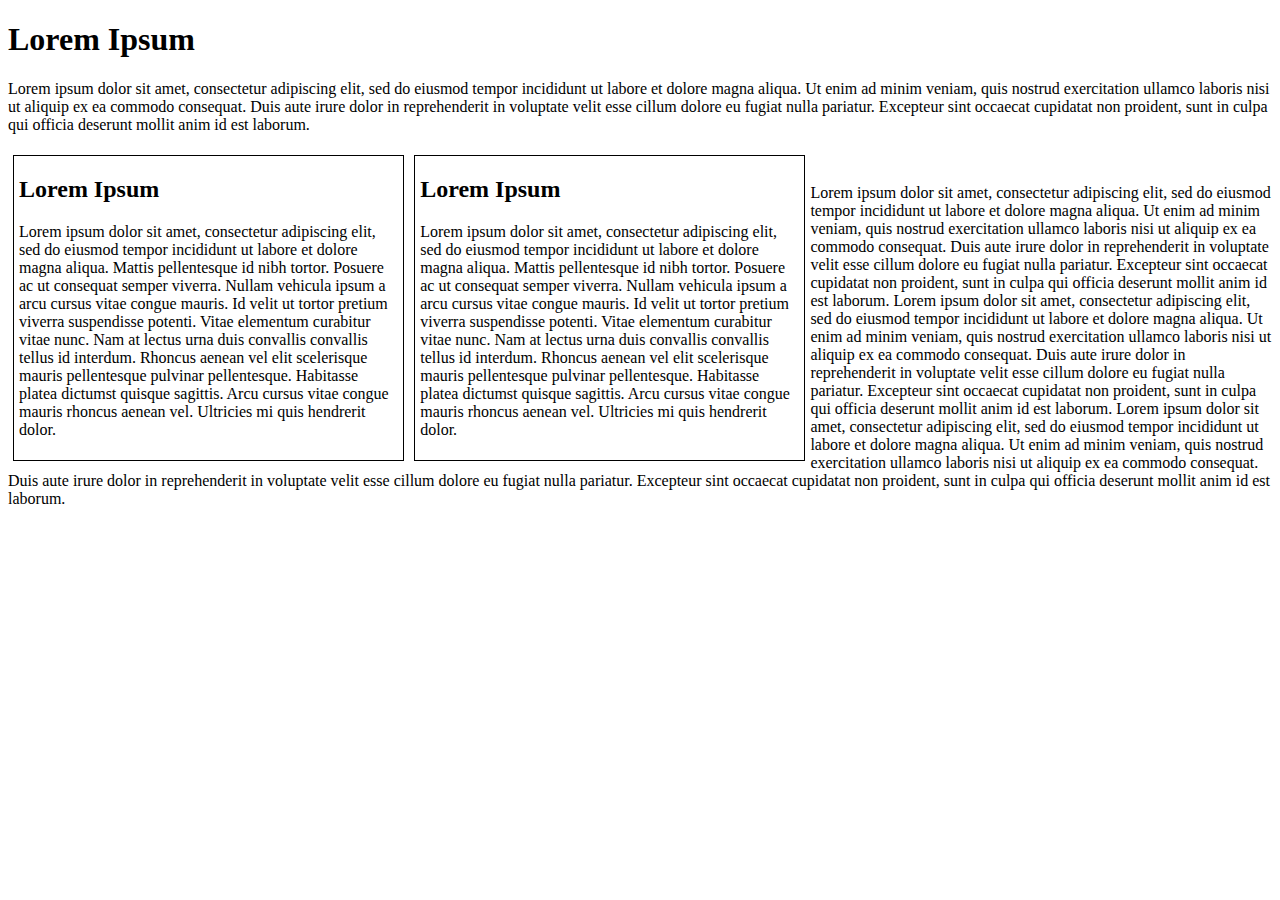
<file: Atividade-Float/index.html>
<!DOCTYPE html>
<html lang="pt-br">

<head>
    <meta charset="UTF-8">
    <meta http-equiv="X-UA-Compatible" content="IE=edge">
    <meta name="viewport" content="width=device-width, initial-scale=1.0">
    <title>Atividade float</title>

    <style>
        .div,
        #middle {
            display: inline;
            border: 1px solid black;
            padding: 0px 5px 5px 5px;
            margin: 5px;
            max-width: 30%;
            float: left;
        }

        #middle {
            padding: 0px;
            border: none;
            float: none;
        }
    </style>
</head>

<body>
    <h1>Lorem Ipsum</h1>
    <p>
        Lorem ipsum dolor sit amet, consectetur adipiscing elit, sed do eiusmod tempor incididunt ut labore et
        dolore
        magna aliqua. Ut enim ad minim veniam, quis nostrud exercitation ullamco laboris nisi ut aliquip ex ea
        commodo
        consequat. Duis aute irure dolor in reprehenderit in voluptate velit esse cillum dolore eu fugiat nulla
        pariatur. Excepteur sint occaecat cupidatat non proident, sunt in culpa qui officia deserunt mollit anim id
        est
        laborum.
    </p>

    <div class="div">
        <h2>Lorem Ipsum</h2>
        <p>
            Lorem ipsum dolor sit amet, consectetur adipiscing elit, sed do eiusmod tempor incididunt ut labore et
            dolore
            magna aliqua. Mattis pellentesque id nibh tortor. Posuere ac ut consequat semper viverra. Nullam vehicula
            ipsum
            a arcu cursus vitae congue mauris. Id velit ut tortor pretium viverra suspendisse potenti. Vitae elementum
            curabitur vitae nunc. Nam at lectus urna duis convallis convallis tellus id interdum. Rhoncus aenean vel
            elit
            scelerisque mauris pellentesque pulvinar pellentesque. Habitasse platea dictumst quisque sagittis. Arcu
            cursus
            vitae congue mauris rhoncus aenean vel. Ultricies mi quis hendrerit dolor.
        </p>
    </div>

    <div class="div">
        <h2>Lorem Ipsum</h2>
        <p>
            Lorem ipsum dolor sit amet, consectetur adipiscing elit, sed do eiusmod tempor incididunt ut labore et
            dolore
            magna aliqua. Mattis pellentesque id nibh tortor. Posuere ac ut consequat semper viverra. Nullam vehicula
            ipsum
            a arcu cursus vitae congue mauris. Id velit ut tortor pretium viverra suspendisse potenti. Vitae elementum
            curabitur vitae nunc. Nam at lectus urna duis convallis convallis tellus id interdum. Rhoncus aenean vel
            elit
            scelerisque mauris pellentesque pulvinar pellentesque. Habitasse platea dictumst quisque sagittis. Arcu
            cursus
            vitae congue mauris rhoncus aenean vel. Ultricies mi quis hendrerit dolor.
        </p>
    </div>

    <div id="middle">
        <p>
            Lorem ipsum dolor sit amet, consectetur adipiscing elit, sed do eiusmod tempor incididunt ut labore et
            dolore
            magna aliqua. Ut enim ad minim veniam, quis nostrud exercitation ullamco laboris nisi ut aliquip ex ea
            commodo
            consequat. Duis aute irure dolor in reprehenderit in voluptate velit esse cillum dolore eu fugiat nulla
            pariatur. Excepteur sint occaecat cupidatat non proident, sunt in culpa qui officia deserunt mollit anim id
            est
            laborum.

            Lorem ipsum dolor sit amet, consectetur adipiscing elit, sed do eiusmod tempor incididunt ut labore et
            dolore
            magna aliqua. Ut enim ad minim veniam, quis nostrud exercitation ullamco laboris nisi ut aliquip ex ea
            commodo
            consequat. Duis aute irure dolor in reprehenderit in voluptate velit esse cillum dolore eu fugiat nulla
            pariatur. Excepteur sint occaecat cupidatat non proident, sunt in culpa qui officia deserunt mollit anim id
            est
            laborum.

            Lorem ipsum dolor sit amet, consectetur adipiscing elit, sed do eiusmod tempor incididunt ut labore et
            dolore
            magna aliqua. Ut enim ad minim veniam, quis nostrud exercitation ullamco laboris nisi ut aliquip ex ea
            commodo
            consequat. Duis aute irure dolor in reprehenderit in voluptate velit esse cillum dolore eu fugiat nulla
            pariatur. Excepteur sint occaecat cupidatat non proident, sunt in culpa qui officia deserunt mollit anim id
            est
            laborum.
        </p>
    </div>
</body>

</html>
</file>
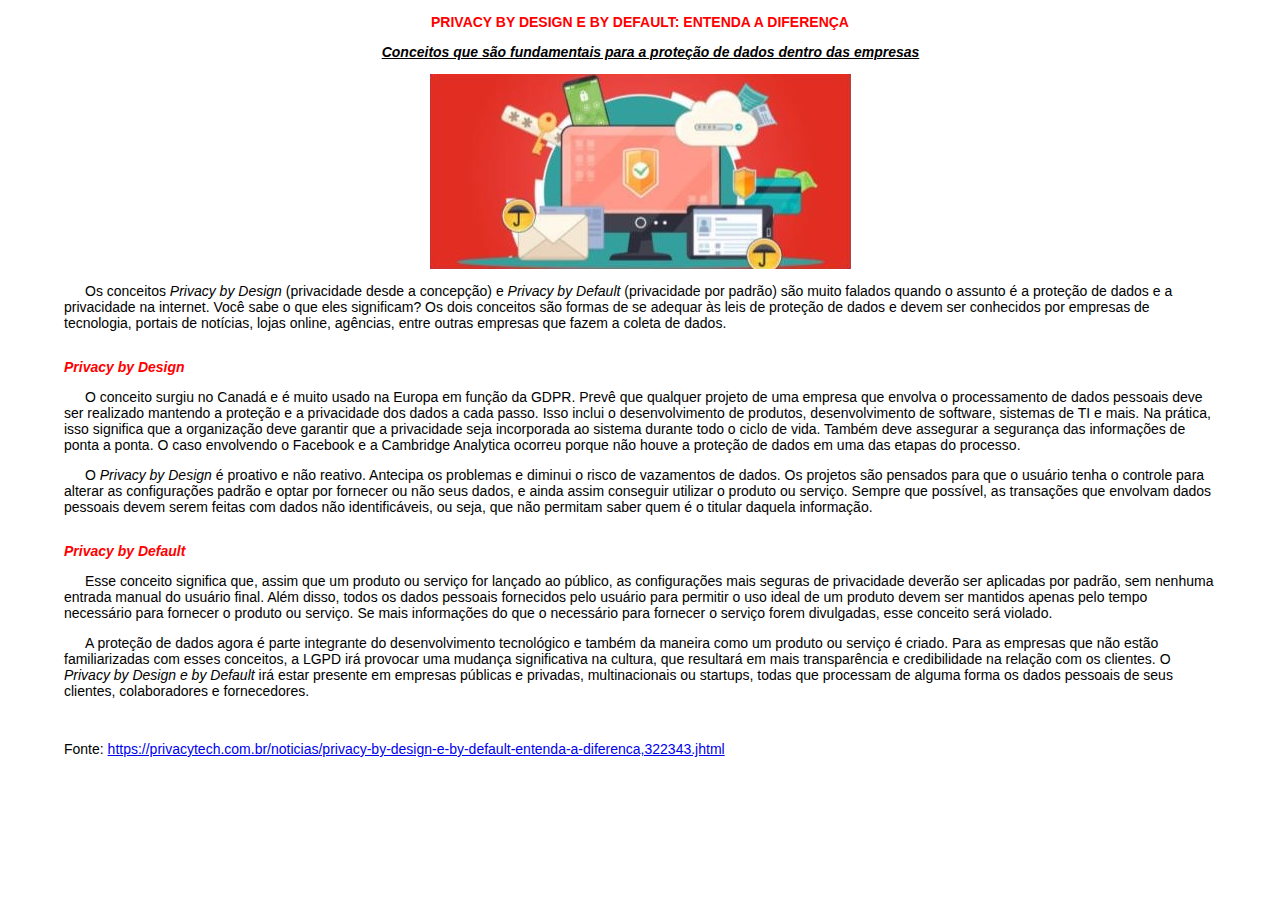
<file: Atividade-Propriedades-CSS/index.html>
<!DOCTYPE html>
<html lang="pt-br">

<head>
    <meta charset="UTF-8">
    <meta http-equiv="X-UA-Compatible" content="IE=edge">
    <meta name="viewport" content="width=device-width, initial-scale=1.0">
    <title>PRIVACY BY DESIGN E BY DEFAULT: ENTENDA A DIFERENÇA</title>

    <link rel="stylesheet" type="text/css" href="./index.css" />
</head>

<body>
    <h1>PRIVACY BY DESIGN E BY DEFAULT: ENTENDA A DIFERENÇA</h1>

    <p id="conceitos">Conceitos que são fundamentais para a proteção de dados dentro das empresas</p>

    <img src="./img.jpg" alt="Uma série de imagens utilizadas para representar a proteção de dados"/>

    <p>
        Os conceitos <i>Privacy by Design</i> (privacidade desde a concepção) e <i>Privacy by Default</i> (privacidade
        por padrão) são
        muito falados quando o assunto é a proteção de dados e a privacidade na internet. Você sabe o que eles
        significam? Os dois conceitos são formas de se adequar às leis de proteção de dados e devem ser conhecidos por
        empresas de tecnologia, portais de notícias, lojas online, agências, entre outras empresas que fazem a coleta de
        dados.
    </p>

    <h2>Privacy by Design</h2>

    <p>
        O conceito surgiu no Canadá e é muito usado na Europa em função da GDPR. Prevê que qualquer projeto de uma
        empresa que envolva o processamento de dados pessoais deve ser realizado mantendo a proteção e a privacidade dos
        dados a cada passo. Isso inclui o desenvolvimento de produtos, desenvolvimento de software, sistemas de TI e
        mais. Na prática, isso significa que a organização deve garantir que a privacidade seja incorporada ao sistema
        durante todo o ciclo de vida. Também deve assegurar a segurança das informações de ponta a ponta. O caso
        envolvendo o Facebook e a Cambridge Analytica ocorreu porque não houve a proteção de dados em uma das etapas do
        processo.
    </p>
    <p>
        O <i>Privacy by Design</i> é proativo e não reativo. Antecipa os problemas e diminui o risco de vazamentos de
        dados. Os
        projetos são pensados para que o usuário tenha o controle para alterar as configurações padrão e optar por
        fornecer ou não seus dados, e ainda assim conseguir

        utilizar o produto ou serviço. Sempre que possível, as transações que envolvam dados pessoais devem serem feitas
        com dados não identificáveis, ou seja, que não permitam saber quem é o titular daquela informação.
    </p>

    <h2>Privacy by Default</h2>

    <p>
        Esse conceito significa que, assim que um produto ou serviço for lançado ao público, as configurações mais
        seguras de privacidade deverão ser aplicadas por padrão, sem nenhuma entrada manual do usuário final. Além
        disso, todos os dados pessoais fornecidos pelo usuário para permitir o uso ideal de um produto devem ser
        mantidos apenas pelo tempo necessário para fornecer o produto ou serviço. Se mais informações do que o
        necessário para fornecer o serviço forem divulgadas, esse conceito será violado.
    </p>
    <p>
        A proteção de dados agora é parte integrante do desenvolvimento tecnológico e também da maneira como um produto
        ou serviço é criado. Para as empresas que não estão familiarizadas com esses conceitos, a LGPD irá provocar uma
        mudança significativa na cultura, que resultará em mais transparência e credibilidade na relação com os
        clientes. O <i>Privacy by Design e by Default</i> irá estar presente em empresas públicas e privadas,
        multinacionais ou
        startups, todas que processam de alguma forma os dados pessoais de seus clientes, colaboradores e fornecedores.
    </p>

    <p id="fonte">Fonte: <a
            href="https://privacytech.com.br/noticias/privacy-by-design-e-by-default-entenda-a-diferenca,322343.jhtml">https://privacytech.com.br/noticias/privacy-by-design-e-by-default-entenda-a-diferenca,322343.jhtml</a>
    </p>
</body>

</html>
</file>
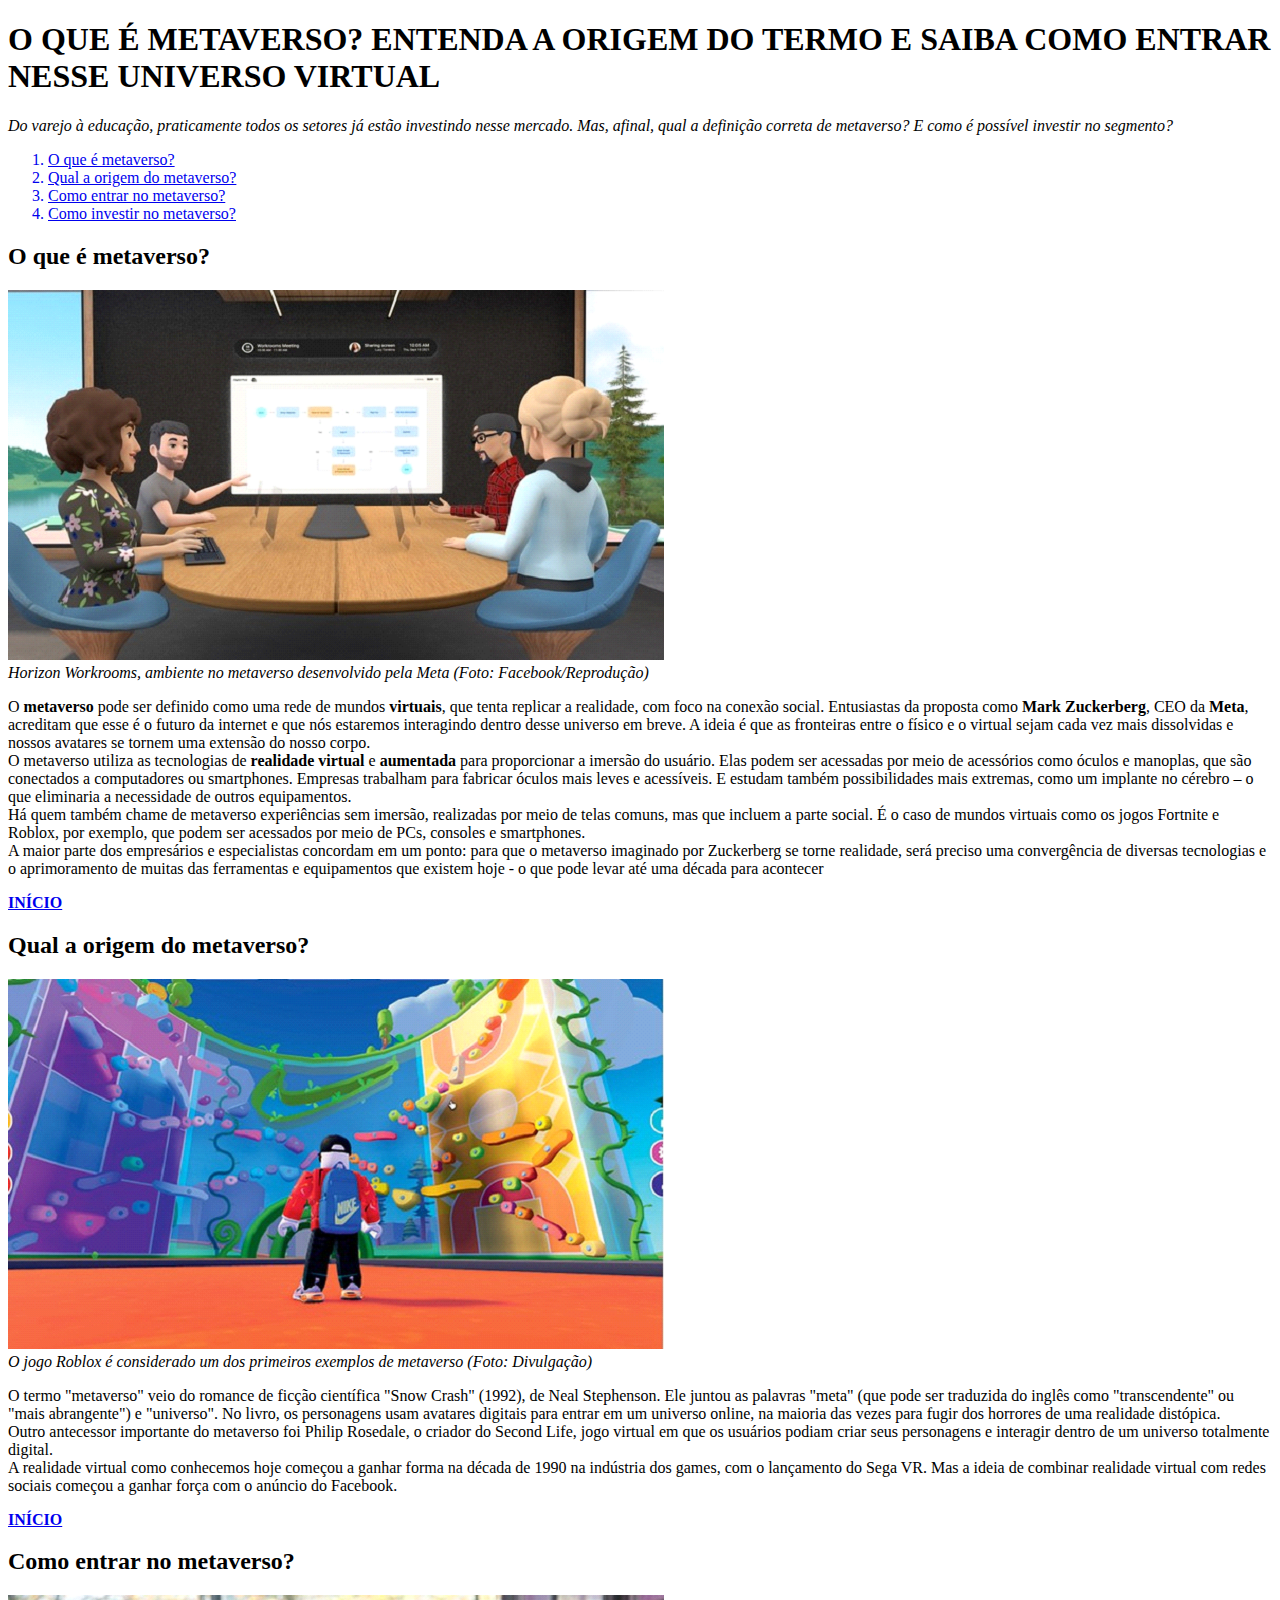
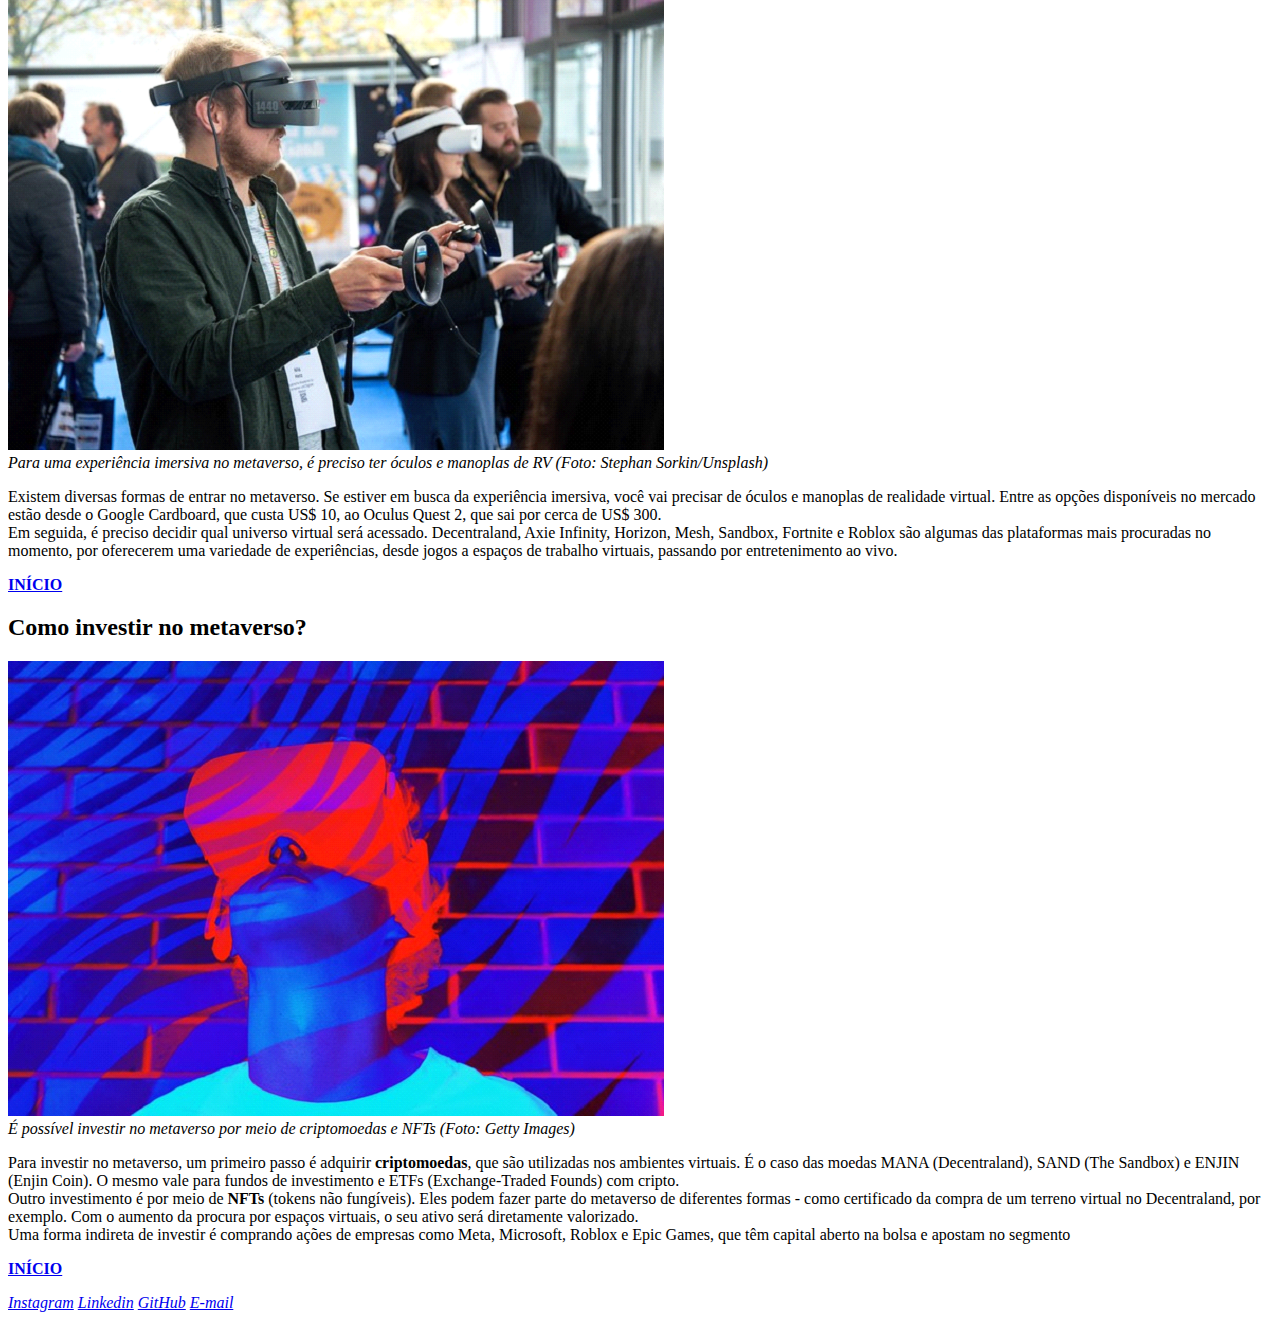
<file: Atividade-Vinculo/index.html>
<!DOCTYPE html>
<html lang="pt-br">

<head>
    <meta charset="UTF-8">
    <meta http-equiv="X-UA-Compatible" content="IE=edge">
    <meta name="viewport" content="width=device-width, initial-scale=1.0">
    <title>Metaverso</title>
</head>

<body>
    <h1 id="inicio">O QUE É METAVERSO? ENTENDA A ORIGEM DO TERMO E SAIBA COMO ENTRAR NESSE UNIVERSO VIRTUAL</h1>
    <i>Do varejo à educação, praticamente todos os setores já estão investindo nesse mercado. Mas, afinal, qual a
        definição correta de metaverso? E como é possível investir no segmento?</i>

    <ol>
        <a href="#definicao">
            <li>O que é metaverso?</li>
        </a>
        <a href="#origem">
            <li>Qual a origem do metaverso?</li>
        </a>
        <a href="#entrar">
            <li>Como entrar no metaverso?</li>
        </a>
        <a href="#investir">
            <li>Como investir no metaverso?</li>
        </a>
    </ol>

    <!-- O que é -->
    <h2 id="definicao">O que é metaverso?</h2>

    <picture>
        <img src="./img/workroom.png" alt="Imagem de uma sala de reuniões no metaverso">
        <figcaption><i>Horizon Workrooms, ambiente no metaverso desenvolvido pela Meta (Foto:
                Facebook/Reprodução)</i></figcaption>
    </picture>

    <p>
        O <strong>metaverso</strong> pode ser definido como uma rede de mundos <strong>virtuais</strong>, que tenta
        replicar a
        realidade, com foco na conexão social. Entusiastas da proposta como <strong>Mark Zuckerberg</strong>,
        CEO da <strong>Meta</strong>, acreditam que esse é o futuro da <srong>internet</srong> e que nós estaremos
        interagindo
        dentro desse universo em breve. A ideia é que as fronteiras entre o físico e o virtual sejam
        cada vez mais dissolvidas e nossos avatares se tornem uma extensão do nosso corpo.
        <br>
        O metaverso utiliza as tecnologias de <strong>realidade virtual</strong> e <strong>aumentada</strong> para
        proporcionar a
        imersão do usuário. Elas podem ser acessadas por meio de acessórios como óculos e
        manoplas, que são conectados a computadores ou smartphones. Empresas trabalham
        para fabricar óculos mais leves e acessíveis. E estudam também possibilidades mais
        extremas, como um implante no cérebro – o que eliminaria a necessidade de outros
        equipamentos.
        <br>
        Há quem também chame de metaverso experiências sem imersão, realizadas por meio
        de telas comuns, mas que incluem a parte social. É o caso de mundos virtuais como os
        jogos Fortnite e Roblox, por exemplo, que podem ser acessados por meio de PCs,
        consoles e smartphones.
        <br>
        A maior parte dos empresários e especialistas concordam em um ponto: para que o
        metaverso imaginado por Zuckerberg se torne realidade, será preciso uma convergência
        de diversas tecnologias e o aprimoramento de muitas das ferramentas e equipamentos
        que existem hoje - o que pode levar até uma década para acontecer
    </p>

    <a href="#inicio">
        <p><strong>INÍCIO</strong></p>
    </a>

    <!-- Origem -->

    <h2 id="origem">Qual a origem do metaverso?</h2>
    <picture>
        <img src="./img/roblox.png" alt="Print de um mundo de Roblox">
        <figcaption><i>O jogo Roblox é considerado um dos primeiros exemplos de metaverso (Foto: Divulgação)</i>
        </figcaption>
    </picture>

    <p>
        O termo "metaverso" veio do romance de ficção científica "Snow Crash" (1992), de Neal
        Stephenson. Ele juntou as palavras "meta" (que pode ser traduzida do inglês como
        "transcendente" ou "mais abrangente") e "universo". No livro, os personagens usam
        avatares digitais para entrar em um universo online, na maioria das vezes para fugir dos
        horrores de uma realidade distópica.
        <br>
        Outro antecessor importante do metaverso foi Philip Rosedale, o criador do Second Life,
        jogo virtual em que os usuários podiam criar seus personagens e interagir dentro de um
        universo totalmente digital.
        <br>
        A realidade virtual como conhecemos hoje começou a ganhar forma na década de 1990
        na indústria dos games, com o lançamento do Sega VR. Mas a ideia de combinar realidade
        virtual com redes sociais começou a ganhar força com o anúncio do Facebook.
    </p>

    <a href="#inicio">
        <p><strong>INÍCIO</strong></p>
    </a>

    <!-- Como entrar -->
    <h2 id="entrar">Como entrar no metaverso?</h2>
    <picture>
        <img src="./img/rv.png" alt="Foto de uma pessoa utilizado um óculos de realidade virtual">
        <figcaption><i>Para uma experiência imersiva no metaverso, é preciso ter óculos e manoplas de RV (Foto:
                Stephan Sorkin/Unsplash)</i>
        </figcaption>
    </picture>

    <p>
        Existem diversas formas de entrar no metaverso. Se estiver em busca da experiência
        imersiva, você vai precisar de óculos e manoplas de realidade virtual. Entre as opções
        disponíveis no mercado estão desde o Google Cardboard, que custa US$ 10, ao Oculus
        Quest 2, que sai por cerca de US$ 300.
        <br>
        Em seguida, é preciso decidir qual universo virtual será acessado. Decentraland, Axie
        Infinity, Horizon, Mesh, Sandbox, Fortnite e Roblox são algumas das plataformas mais
        procuradas no momento, por oferecerem uma variedade de experiências, desde jogos a
        espaços de trabalho virtuais, passando por entretenimento ao vivo.
    </p>

    <a href="#inicio">
        <p><strong>INÍCIO</strong></p>
    </a>

    <!-- Como investir -->
    <h2 id="investir">Como investir no metaverso?</h2>
    <picture>
        <img src="./img/rv2.png" alt="Foto de uma pessoa utilizado um óculos de realidade virtual e olhando para cima">
        <figcaption><i>É possível investir no metaverso por meio de criptomoedas e NFTs (Foto: Getty Images)</i>
        </figcaption>
    </picture>

    <p>
        Para investir no metaverso, um primeiro passo é adquirir <strong>criptomoedas</strong>, que são
        utilizadas nos ambientes virtuais. É o caso das moedas MANA (Decentraland), SAND (The
        Sandbox) e ENJIN (Enjin Coin). O mesmo vale para fundos de investimento e ETFs
        (Exchange-Traded Founds) com cripto.
        <br>
        Outro investimento é por meio de <strong>NFTs</strong> (tokens não fungíveis). Eles podem fazer parte
        do metaverso de diferentes formas - como certificado da compra de um terreno virtual
        no Decentraland, por exemplo. Com o aumento da procura por espaços virtuais, o seu
        ativo será diretamente valorizado.
        <br>
        Uma forma indireta de investir é comprando ações de empresas como Meta, Microsoft,
        Roblox e Epic Games, que têm capital aberto na bolsa e apostam no segmento
    </p>

    <a href="#inicio">
        <p><strong>INÍCIO</strong></p>
    </a>

    <!-- Contato -->
    <address>
        <a href="https://instagram.com/LuluAlbertoni/" target="_blank">Instagram</a>
        <a href="https://www.linkedin.com/in/lualbertoni/" target="_blank">Linkedin</a>
        <a href="https://github.com/lualbertoni" target="_blank">GitHub</a>
        <a href="mailto:luisfelipe@duck.com" target="_blank">E-mail</a>
    </address>
</body>

</html>
</file>
<file: Atividade-Propriedades-CSS/index.css>
body {
  font-family: Arial, Helvetica, sans-serif;
  margin: 5%;
  margin-top: auto;
}

h1,
img {
  text-align: center;
  color: red;
  margin: auto;
  font-size: 14px;
  display: block;
}

h1 {
  margin-top: 1em;
}

#conceitos {
  text-align: center;
  font-style: italic;
  text-decoration: underline;
  font-weight: bold;
}

#fonte {
    text-indent: 0;
    margin-top: 3em;
}

h2 {
  font-style: italic;
  color: red;
  font-size: 14px;
  margin-top: 2em;
}

p {
  font-size: 14px;
  text-indent: 1.5em;
}
</file>
